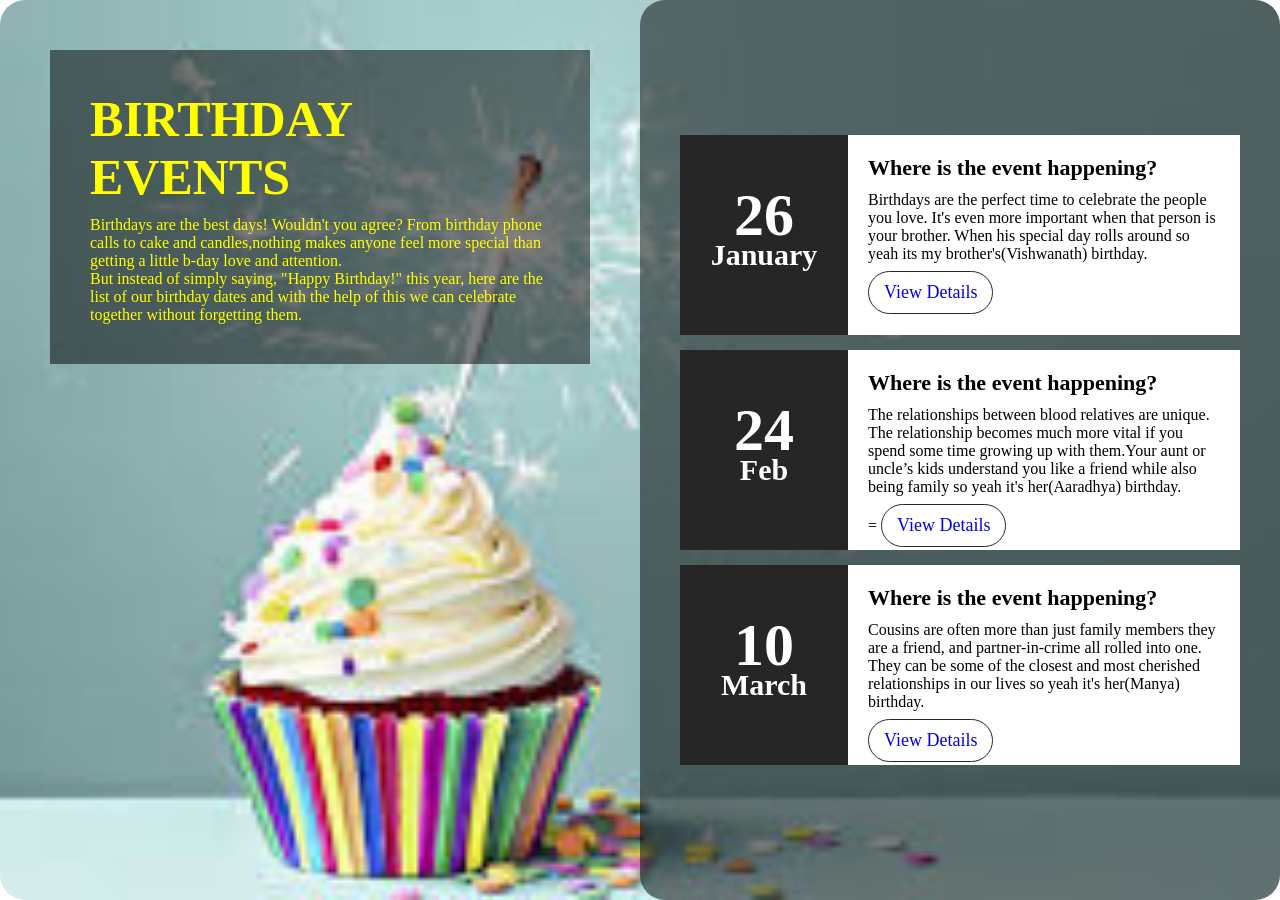
<file: index.html>
<!DOCTYPE html>
<html lang="en">
<head>
	<link rel="stylesheet" href="style.css">
</head>
<body>
	<section>
		<div class="leftBox">
			<div class="content">
				<h1>
					Birthday Events
				</h1>
				<p>
Birthdays are the best days! Wouldn't you agree? From birthday phone calls to cake and 
candles,nothing makes anyone feel more special than getting a little b-day love and attention.<br>But instead of simply saying, 
"Happy Birthday!" this year, here are the list of our birthday dates and with the help 
of this we can celebrate together without forgetting them.
				</p>
			</div>
		</div>
		<div class="events">
			<ul>
				<li>
					<div class="time">
						<h2>
							26<br><span>January</span>
						</h2>
					</div>
					<div class="details">
						<h3>
							Where is the event happening?
						</h3>
						<p>
Birthdays are the perfect time to celebrate the people you love. It's even more important when that person is your brother. 
When his special day rolls around so yeah its my brother's(Vishwanath) birthday.
						</p>
						<a href="#">View Details</a>
					</div>
					<div style="clear: both;"></div>
				</li>
				<li>
					<div class="time">
						<h2>
							24 <br><span>Feb</span>
						</h2>
					</div>
					<div class="details">
						<h3>
							Where is the event happening?
						</h3>
						<p>
The relationships between blood relatives are unique. The relationship becomes much more vital if you spend some time 
growing up with them.Your aunt or uncle’s kids understand you like a friend while also being family 
so yeah it's her(Aaradhya) birthday.
						</p>=
						<a href="#">View Details</a>
					</div>
					<div style="clear:both;"></div>
				</li>
				<li>
					<div class="time">
						<h2>
							10 <br><span>March</span>
						</h2>
					</div>
					<div class="details">
						<h3>
							Where is the event happening?
						</h3>
						<p>
Cousins are often more than just family members they are a friend, and partner-in-crime all rolled into 
one.<br>They can be some of the closest and most cherished relationships in our lives so yeah it's her(Manya) birthday.
						</p>
						<a href="#">View Details</a>
					</div>
					<div style="clear:both;"></div>
				</li>
			</ul>
		</div>
	</section>
</body>
</html>
</file>
<file: style.css>
body {
			margin: 0;
			padding: 0;
		}
		/* Styling section, giving background
			image and dimensions */
		section {
			width: 100%;
			height: 100vh;
			border-radius: 25px;
			background:
				url('gettogether.jpg');
			background-size: cover;
		}
		/* Styling the left floating section */
		section .leftBox {
			width: 50%;
			height: 100%;
			float: left;
			border-radius: 25px;
			padding: 50px;
			box-sizing: border-box;
		}
		/* Styling the background of
			left floating section */
		section .leftBox .content {
			color: yellow;
			background: rgba(0, 0, 0, 0.5);
			padding: 40px;
			transition: .5s;
		}
		/* Styling the hover effect
			of left floating section */
		section .leftBox .content:hover {
			background: #e91e63;
		}
		/* Styling the header of left
			floating section */
		section .leftBox .content h1 {
			margin: 0;
			padding: 0;
			font-size: 50px;
			text-transform: uppercase;
		}
		/* Styling the paragraph of
			left floating section */
		section .leftBox .content p {
			margin: 10px 0 0;
			padding: 0;
		}
		/* Styling the three events section */
		section .events {
			position: relative;
			width: 50%;
			height: 100%;
			background: rgba(0, 0, 0, 0.5);
			border-radius: 25px;
			float: right;
			box-sizing: border-box;
		}
		/* Styling the links of
		the events section */
		section .events ul {
			position: absolute;
			top: 50%;
			transform: translateY(-50%);
			margin: 0;
			padding: 40px;
			box-sizing: border-box;
		}
		/* Styling the lists of the event section */
		section .events ul li {
			list-style: none;
			background: #fff;
			box-sizing: border-box;
			height: 200px;
			margin: 15px 0;
		}
		/* Styling the time class of events section */
		section .events ul li .time {
			position: relative;
			padding: 20px;
			background: #262626;
			box-sizing: border-box;
			width: 30%;
			height: 100%;
			float: left;
			text-align: center;
			transition: .5s;
		}
		/* Styling the hover effect
			of events section */
		section .events ul li:hover .time {
			background: #e91e63;
		}
		/* Styling the header of time
			class of events section */
		section .events ul li .time h2 {
			position: absolute;
			margin: 0;
			padding: 0;
			top: 50%;
			left: 50%;
			transform: translate(-50%, -50%);
			color: #fff;
			font-size: 60px;
			line-height: 30px;
		}
		/* Styling the texts of time
		class of events section */
		section .events ul li .time h2 span {
			font-size: 30px;
		}

		/* Styling the details
		class of events section */
		section .events ul li .details {
			padding: 20px;
			background: #fff;
			box-sizing: border-box;
			width: 70%;
			height: 100%;
			float: left;
		}
		/* Styling the header of the
		details class of events section */
		section .events ul li .details h3 {
			position: relative;
			margin: 0;
			padding: 0;
			font-size: 22px;
		}
		/* Styling the lists of details
		class of events section */
		section .events ul li .details p {
			position: relative;
			margin: 10px 0 0;
			padding: 0;
			font-size: 16px;
		}
		/* Styling the links of details
		class of events section */
		section .events ul li .details a {
			display: inline-block;
			text-decoration: none;
			padding: 10px 15px;
			border-radius: 25px;
			border: 1.5px solid #262626;
			margin-top: 8px;
			font-size: 18px;
			transition: .5s;
		}
		/* Styling the details class's hover effect */
		section .events ul li .details a:hover {
			background: yellow;
			color: green;
			border-color: black;
		}
</file>
